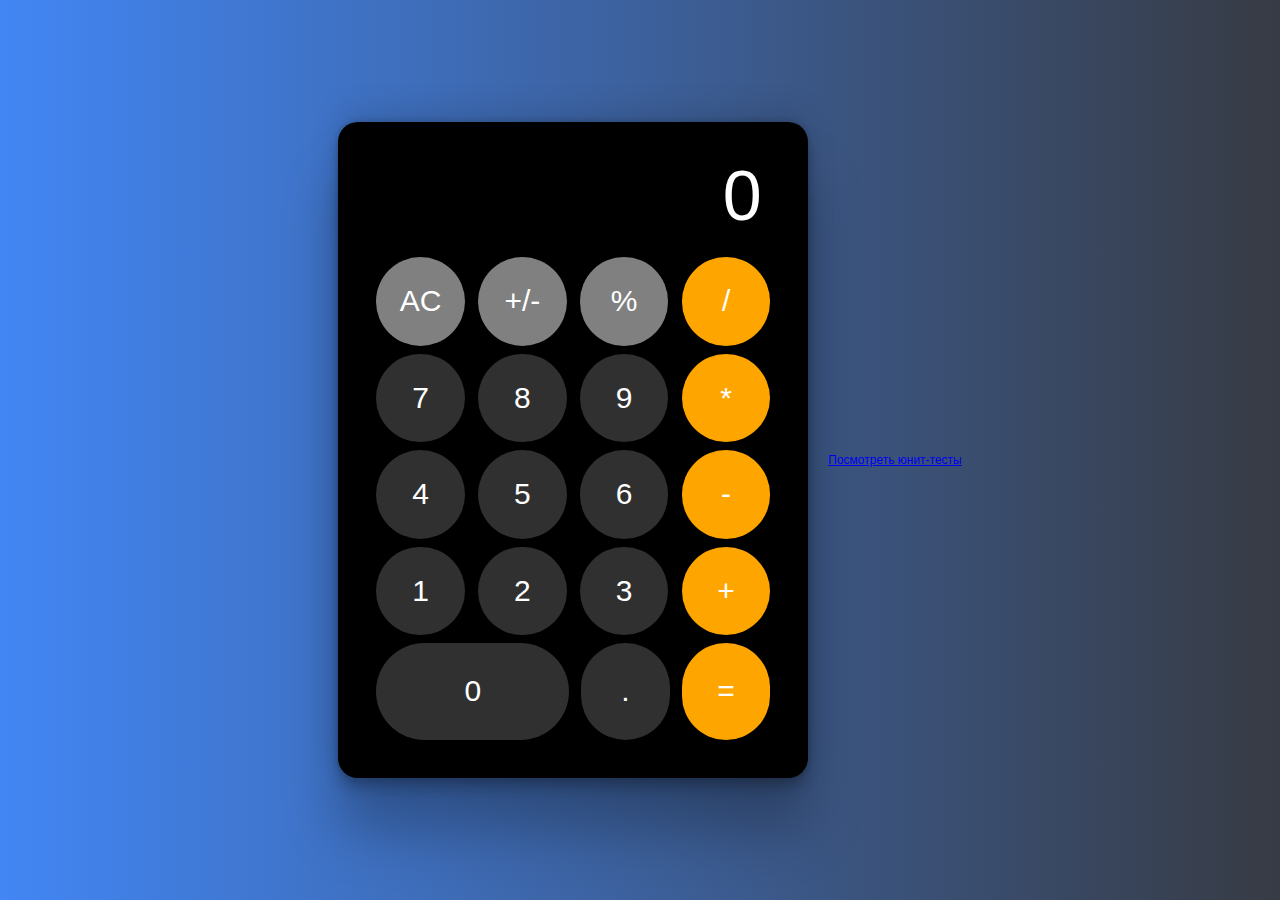
<file: index.html>
<!DOCTYPE html>
<html lang="en">
<head>
    <meta charset="UTF-8">
    <meta name="viewport" content="width=device-width, initial-scale=1.0">
    <title>Calculator</title>
    <link rel="stylesheet" href="./style.css">
    <script src="./calculator.js" defer></script>
    <script src="./script.js" defer></script>
</head>
<body>
    <div class="calculator">
        <div class="display">0</div>
        <div class="buttons">
            <button class="button btn-gray">AC</button>
            <button class="button btn-gray">+/-</button>
            <button class="button btn-gray">%</button>
            <button class="button btn-orange">/</button>
            <button class="button">7</button>
            <button class="button">8</button>
            <button class="button">9</button>
            <button class="button btn-orange">*</button>
            <button class="button">4</button>
            <button class="button">5</button>
            <button class="button">6</button>
            <button class="button btn-orange">-</button>
            <button class="button">1</button>
            <button class="button">2</button>
            <button class="button">3</button>
            <button class="button btn-orange">+</button>
            <button class="button zero-btn">0</button>
            <button class="button">.</button>
            <button class="button btn-orange">=</button>
        </div>
    </div>
    <div style="text-align: center; margin-top: 20px;">
        <a href="./tests.html">Посмотреть юнит-тесты</a>
    </div>
</body>
</html>
</file>
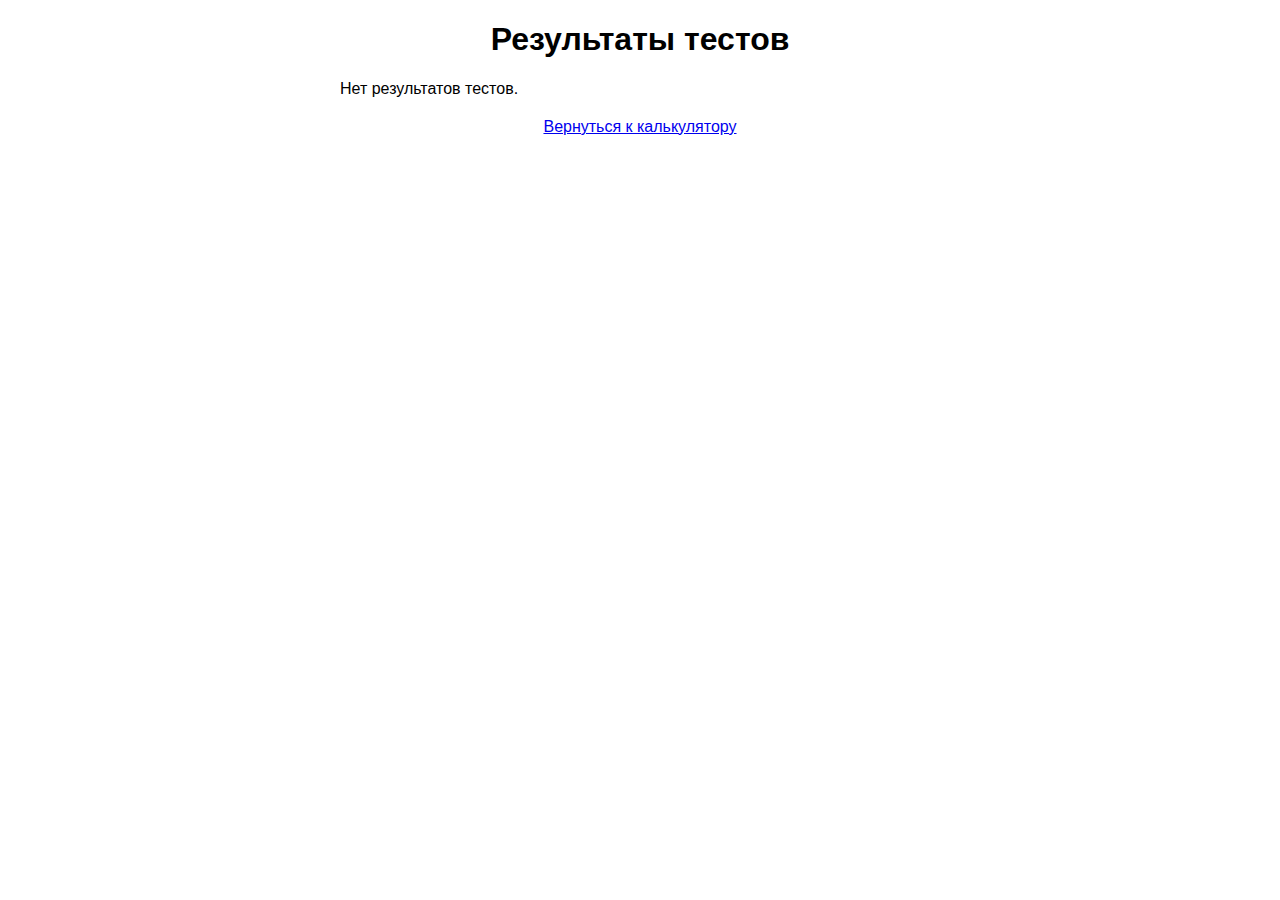
<file: tests.html>
<!DOCTYPE html>
<html lang="en">
<head>
    <meta charset="UTF-8">
    <meta name="viewport" content="width=device-width, initial-scale=1.0">
    <title>Unit Tests</title>
    <style>
        body {
            font-family: Arial, sans-serif;
            max-width: 600px;
            margin: 20px auto;
            padding: 0 10px;
        }
        h1 {
            text-align: center;
        }
        .test-list {
            list-style: none;
            padding: 0;
        }
        .test-item {
            padding: 10px;
            margin-bottom: 10px;
            border: 1px solid #ccc;
            border-radius: 5px;
        }
        .test-item.success {
            background-color: #e6ffe6;
            border-color: #00cc00;
        }
        .test-item.error {
            background-color: #ffe6e6;
            border-color: #ff3333;
        }
    </style>
    <script src="./tests.js" defer></script>
</head>
<body>
    <h1>Результаты тестов</h1>
    <ul class="test-list" id="testList"></ul>
    <div style="text-align: center; margin-top: 20px;">
        <a href="./index.html">Вернуться к калькулятору</a>
    </div>
</body>
</html>
</file>
<file: style.css>
* {
    margin: 0;
    padding: 0;
    box-sizing: border-box;
}

body {
    background: #373B44;
    background: -webkit-linear-gradient(to right, #4286f4, #373B44);
    background: linear-gradient(to right, #4286f4, #373B44);
    font-size: 12px;
    font-family: Arial, Helvetica, sans-serif;
    min-height: 100vh;
    display: flex;
    justify-content: center;
    align-items: center;
}

.calculator {
    width: 90%;
    max-width: 470px;
    height: auto;
    background-color: black;
    margin: 20px;
    border-radius: 20px;
    padding: 2%;
    box-shadow:
        rgba(0, 0, 0, 0.25) 0px 54px 55px,
        rgba(0, 0, 0, 0.12) 0px -12px 30px,
        rgba(0, 0, 0, 0.12) 0px 4px 6px,
        rgba(0, 0, 0, 0.17) 0px 12px 13px,
        rgba(0, 0, 0, 0.09) 0px -3px 5px;
}

.display {
    color: white;
    font-size: 70px; /* Базовый размер шрифта */
    text-align: end;
    padding: 2% 5%;
    word-wrap: break-word;
    overflow: hidden;
    white-space: nowrap;
    max-width: 100%;
}

.buttons {
    display: flex;
    flex-wrap: wrap;
    justify-content: space-between;
    padding: 2%;
}

.button {
    border: none;
    color: white;
    border-radius: 50px;
    padding: 0;
    width: 22%;
    aspect-ratio: 1 / 1;
    margin: 1% 1%;
    font-size: clamp(16px, 4vw, 30px);
    background-color: rgba(128, 128, 128, 0.372);
    display: flex;
    align-items: center;
    justify-content: center;
    flex-shrink: 0;
}

.zero-btn {
    width: 48%;
    aspect-ratio: 2 / 1;
    padding: 0;
}

.btn-orange {
    background-color: orange;
}

.btn-gray {
    background-color: grey;
}
</file>
